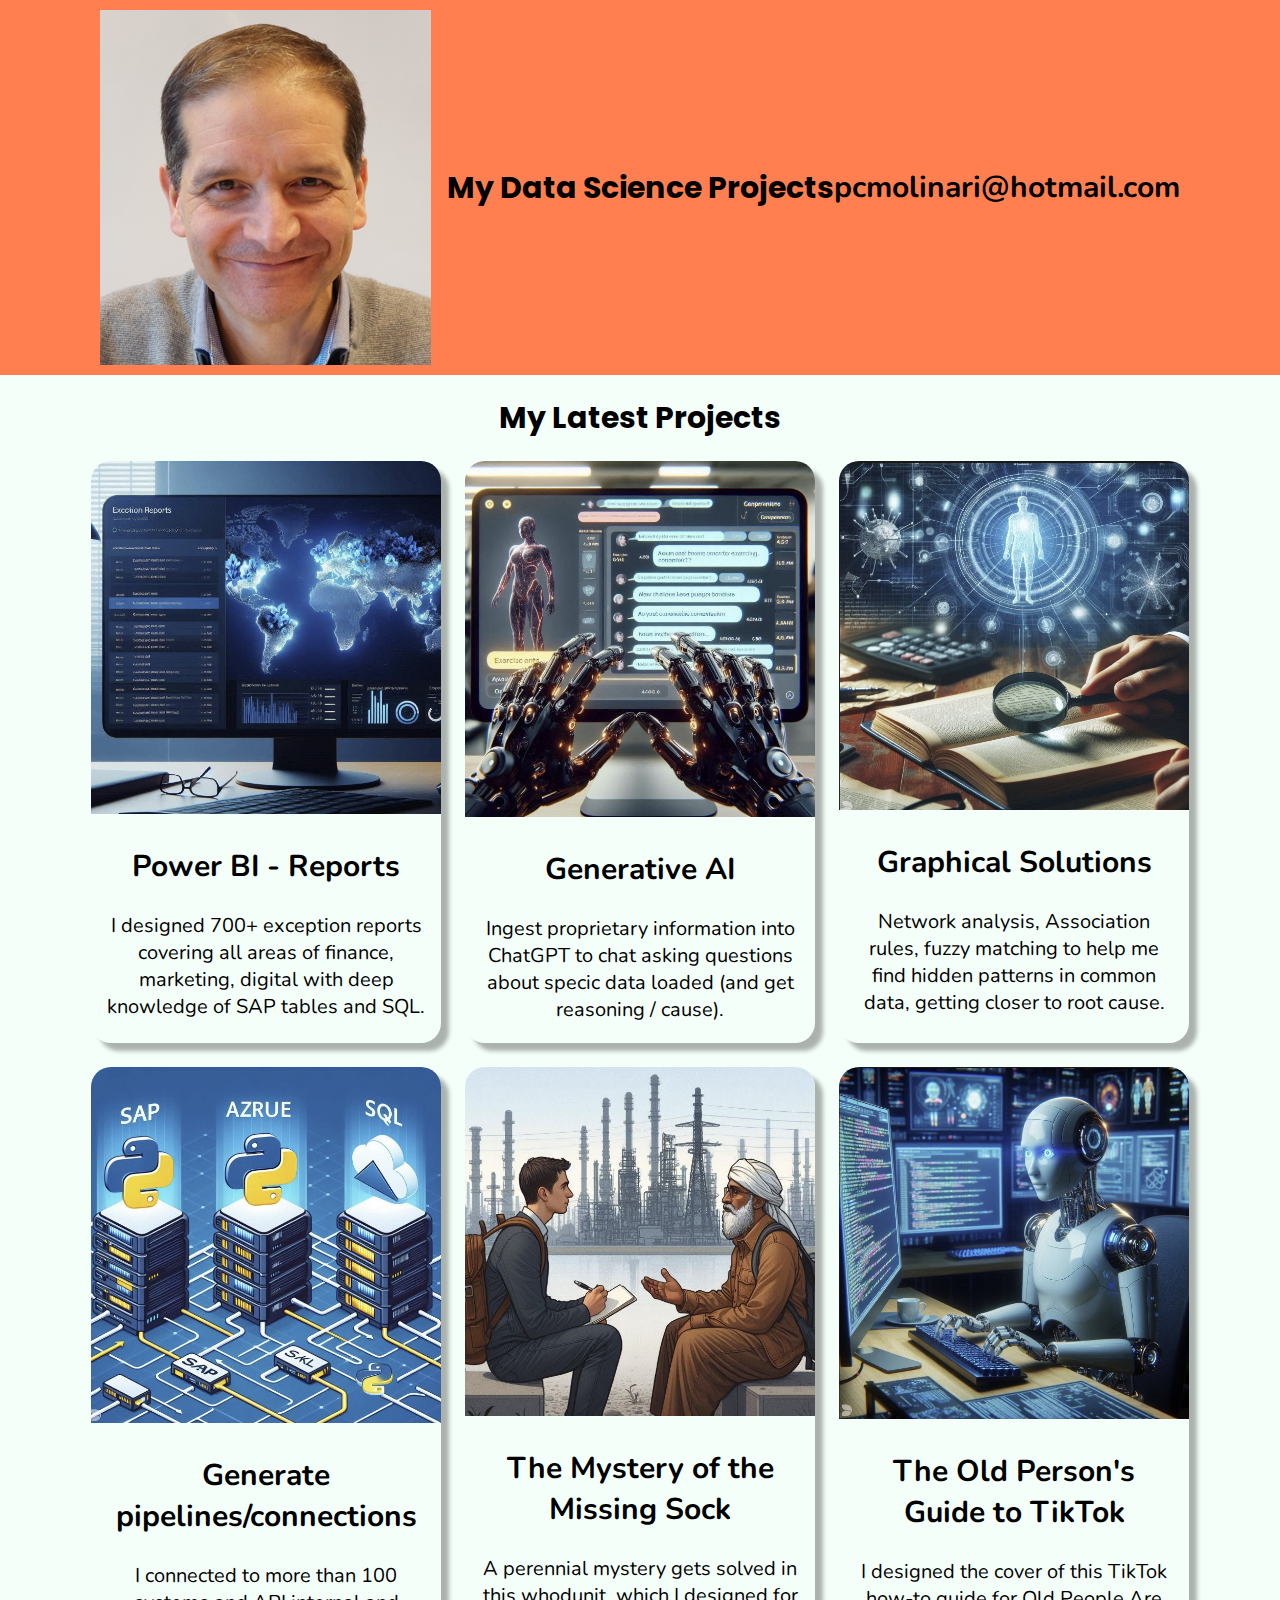
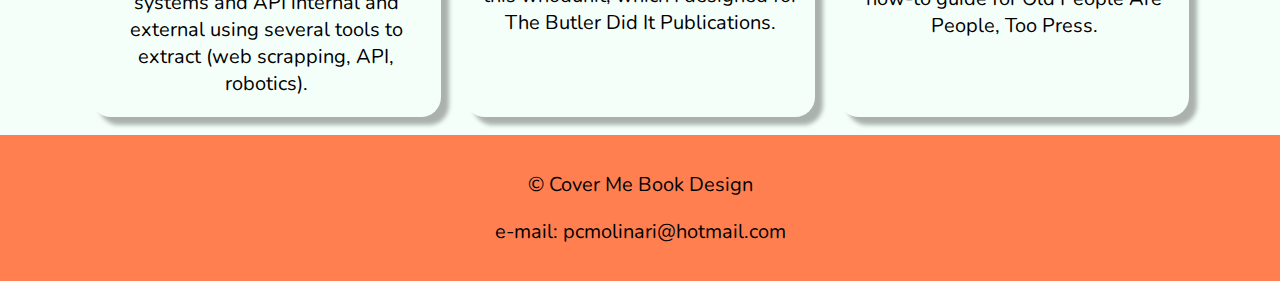
<file: index.html>
<!DOCTYPE html>
<html lang="en">
<head>
    <meta charset="utf-8">
    <meta name="viewport" content="width=device-width, initial-scale=1">
    <link rel="stylesheet" href="styles.css">
    <title>Pablo's Projects</title>
</head>
<body>
    <header>
        <img src="images/logo.png" alt="My portfolio">
        <h1>My Data Science Projects</h1>
	<h2>pcmolinari@hotmail.com</h2></b>
	
    </header>

    <main>
        <h1>My Latest Projects</h1>
        <div class="portfolio">
            <!-- Card 1 -->
            <div class="card">
                <img src="images/portfolio01.jpg" 
                     alt="Power BI - Reports" 
                     class="card-image">
                <h2>Power BI - Reports</h2>
                <p>I designed 700+ exception reports covering all
                    areas of finance, marketing, digital with deep knowledge of SAP
		    tables and SQL.
                </p>
            </div>
            <!-- Card 2 -->
            <div class="card">
                <img src="images/portfolio02.jpg" 
                     alt="Generative AI" 
                     class="card-image">
                <h2>Generative AI</h2>
                <p>Ingest proprietary information into ChatGPT
                    to chat asking questions about specic data loaded (and get reasoning / cause).
                </p>
            </div>
            <!-- Card 3 -->
            <div class="card">
                <img src="images/portfolio03.jpg" 
                     alt="Graphical Solutions" 
                     class="card-image">
                <h2>Graphical Solutions</h2>
                <p>Network analysis, Association rules, fuzzy matching to 
                    help me find hidden patterns in common data, getting closer to root cause.
                </p>
            </div>
            <!-- Card 4 -->
            <div class="card">
                <img src="images/portfolio04.jpg" 
                     alt="Generate pipelines/connections" 
                     class="card-image">
                <h2>Generate pipelines/connections</h2>
                <p>I connected to more than 100 systems and API internal and external
                    using several tools to extract (web scrapping, API, robotics).
                </p>
            </div>
            <!-- Card 5 -->
            <div class="card">
                <img src="images/portfolio05.jpg" 
                     alt="The Mystery of the Missing Sock" 
                     class="card-image">
                <h2>The Mystery of the Missing Sock</h2>
                <p>A perennial mystery gets solved in this whodunit, 
                    which I designed for The Butler Did It Publications.
                </p>
            </div>
            <!-- Card 6 -->
            <div class="card">
                <img src="images/portfolio06.jpg" 
                     alt="The Old Person's Guide to TikTok" 
                     class="card-image">
                <h2>The Old Person's Guide to TikTok</h2>
                <p>I designed the cover of this TikTok how-to guide for 
                    Old People Are People, Too Press.
                </p>
            </div>
        </div>
    </main>

    <footer>
        <p>&copy; Cover Me Book Design</p>
        <p>e-mail: pcmolinari@hotmail.com</p>

    </footer>
</body>
</html>
</file>
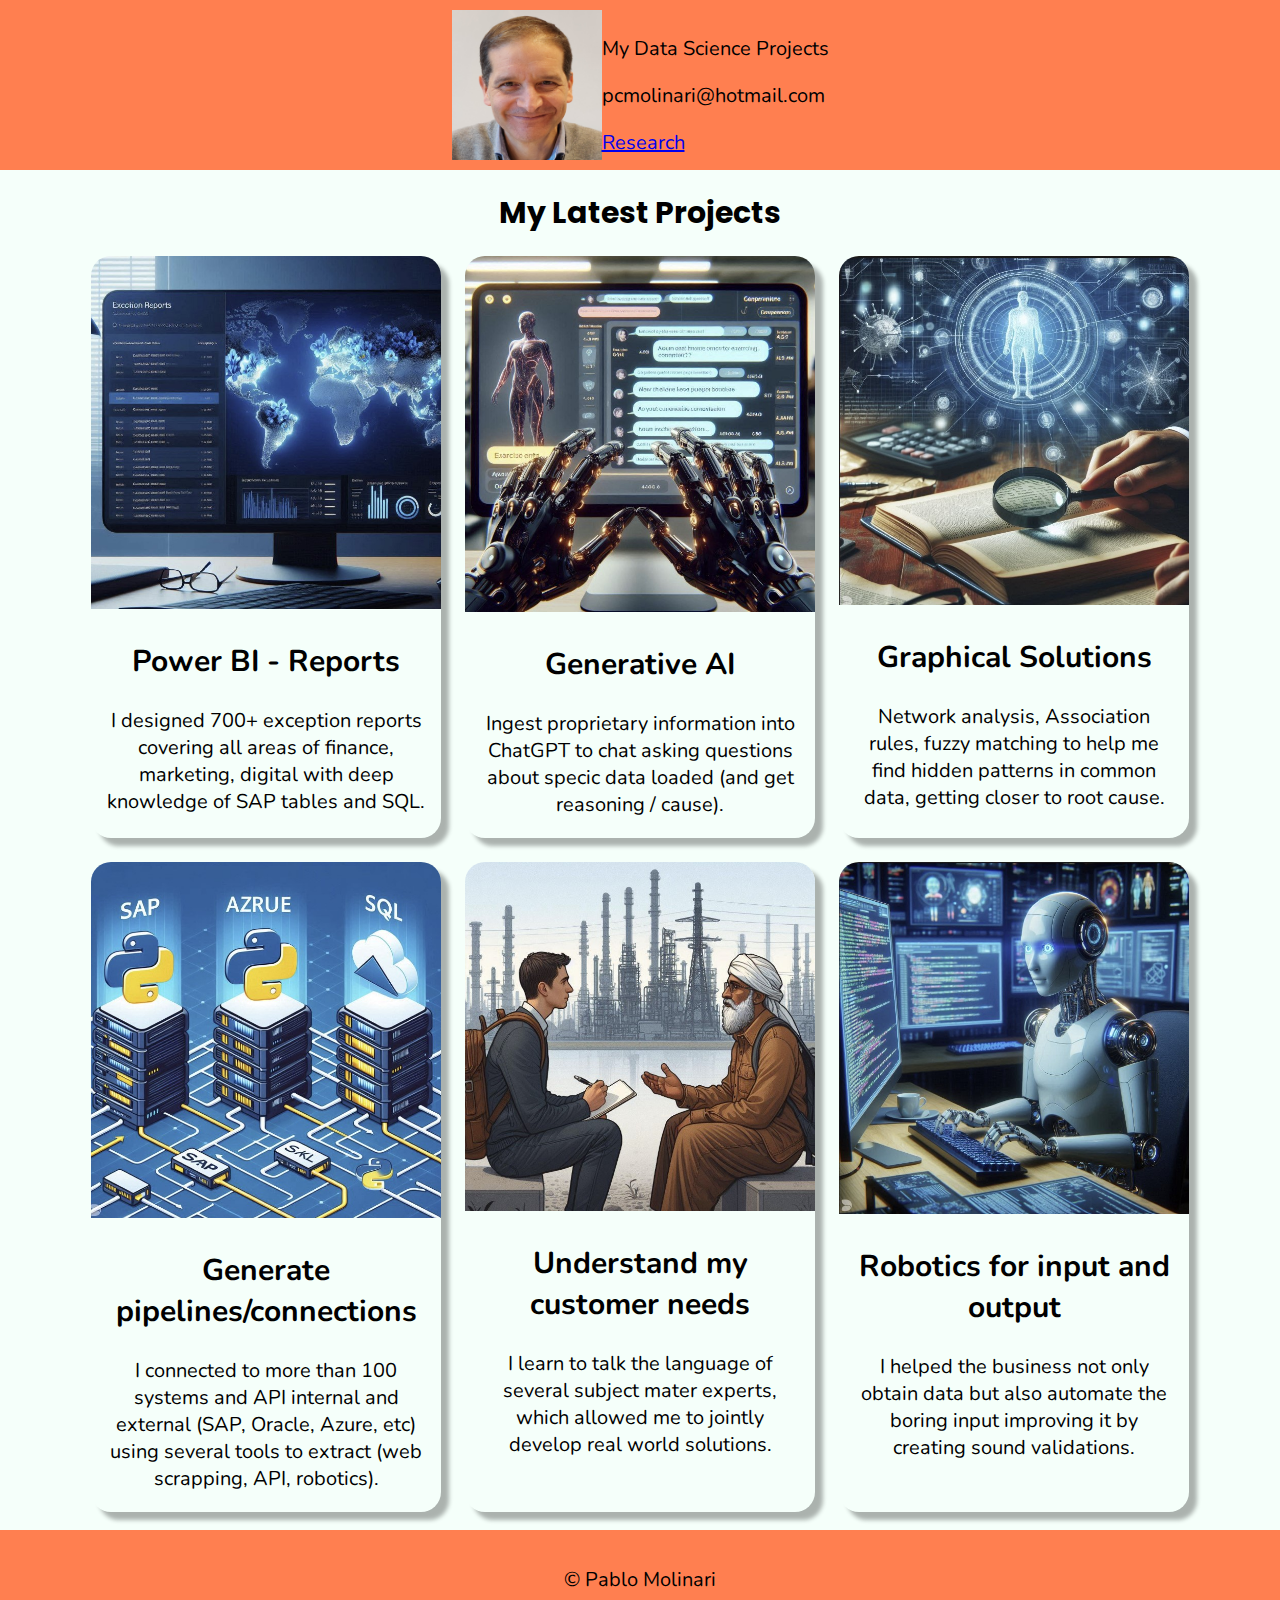
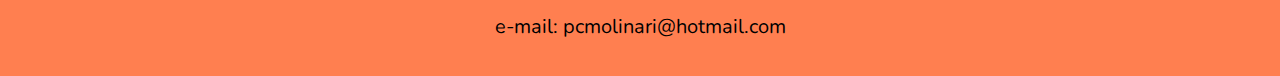
<file: index0.html>
<!DOCTYPE html>
<html lang="en">
<head>
    <meta charset="utf-8">
    <meta name="viewport" content="width=device-width, initial-scale=1">
    <link rel="stylesheet" href="styles.css">
    <title>Pablo's Projects</title>
</head>
<body>
    <header>
       

	<img src="images/logo.png" width="150" height="150" 	style="float:left">

<div class="multiline">
    <p>My Data Science Projects</p>
    <p>pcmolinari@hotmail.com</p>
<a href="https://www.nu.nl">Research</a>

</div>


	
    </header>

    <main>
        <h1>My Latest Projects</h1>
        <div class="portfolio">
            <!-- Card 1 -->
            <div class="card">
                <img src="images/portfolio01.jpg" 
                     alt="Power BI - Reports" 
                     class="card-image">
                <h2>Power BI - Reports</h2>
                <p>I designed 700+ exception reports covering all
                    areas of finance, marketing, digital with deep knowledge of SAP
		    tables and SQL.
                </p>
            </div>
            <!-- Card 2 -->
            <div class="card">
                <img src="images/portfolio02.jpg" 
                     alt="Generative AI" 
                     class="card-image">
                <h2>Generative AI</h2>
                <p>Ingest proprietary information into ChatGPT
                    to chat asking questions about specic data loaded (and get reasoning / cause).
                </p>
            </div>
            <!-- Card 3 -->
            <div class="card">
                <img src="images/portfolio03.jpg" 
                     alt="Graphical Solutions" 
                     class="card-image">
                <h2>Graphical Solutions</h2>
                <p>Network analysis, Association rules, fuzzy matching to 
                    help me find hidden patterns in common data, getting closer to root cause.
                </p>
            </div>
            <!-- Card 4 -->
            <div class="card">
                <img src="images/portfolio04.jpg" 
                     alt="Generate pipelines/connections" 
                     class="card-image">
                <h2>Generate pipelines/connections</h2>
                <p>I connected to more than 100 systems and API internal and external
                    (SAP, Oracle, Azure, etc) using several tools to extract (web scrapping, API, robotics).
                </p>
            </div>
            <!-- Card 5 -->
            <div class="card">
                <img src="images/portfolio05.jpg" 
                     alt="Understand my customer needs" 
                     class="card-image">
                <h2>Understand my customer needs</h2>
                <p>I learn to talk the language of several subject mater experts, 
                    which allowed me to jointly develop real world solutions.
                </p>
            </div>
            <!-- Card 6 -->
            <div class="card">
                <img src="images/portfolio06.jpg" 
                     alt="Robotics for input and output" 
                     class="card-image">
                <h2>Robotics for input and output</h2>
                <p>I helped the business not only obtain data but also automate
                    the boring input improving it by creating sound validations.
                </p>
            </div>
        </div>
    </main>

    <footer>
        <p>&copy; Pablo Molinari</p>
        <p>e-mail: pcmolinari@hotmail.com</p>

    </footer>
</body>
</html>
</file>
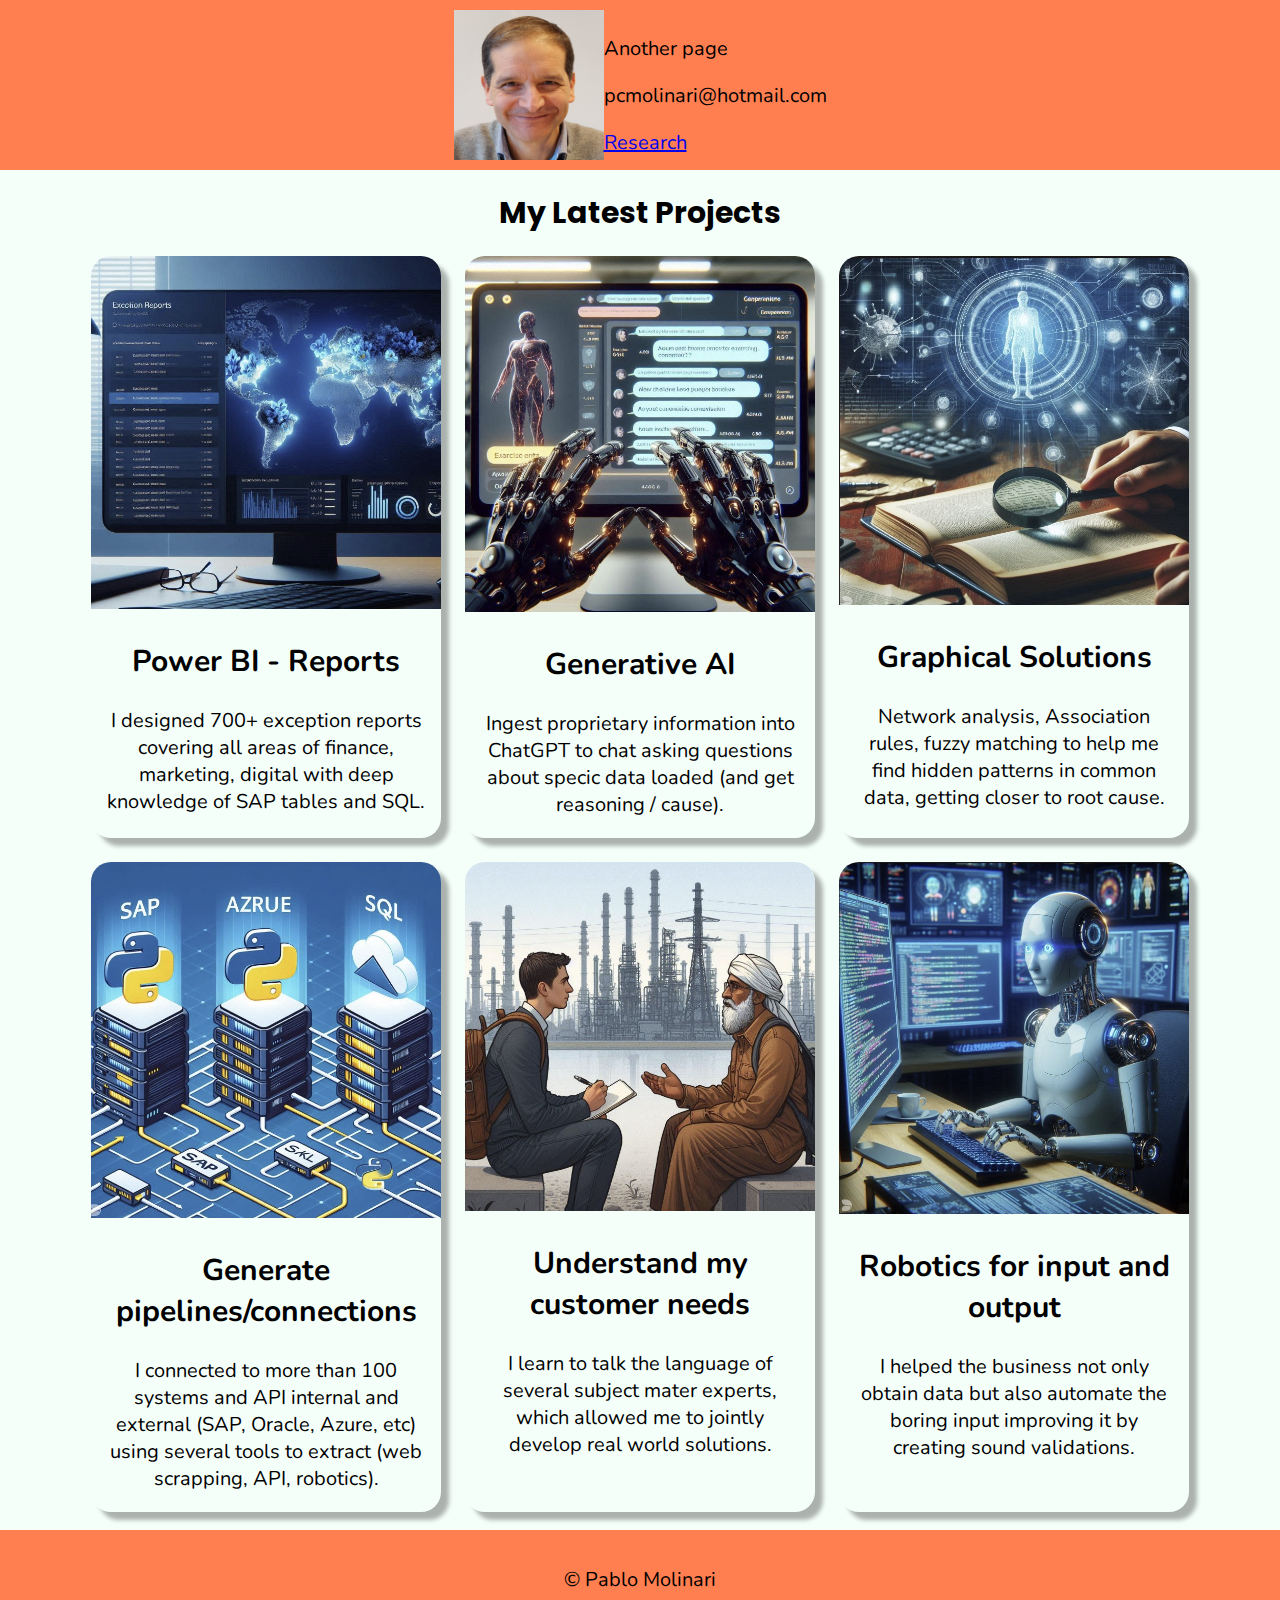
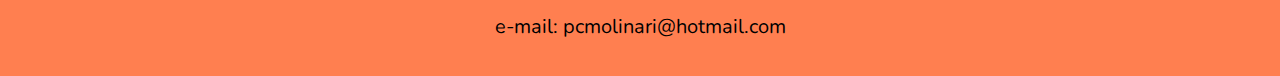
<file: index7.html>
<!DOCTYPE html>
<html lang="en">
<head>
    <meta charset="utf-8">
    <meta name="viewport" content="width=device-width, initial-scale=1">
    <link rel="stylesheet" href="styles.css">
    <title>Pablo's Projects</title>
</head>
<body>
    <header>
       

	<img src="images/logo.png" width="150" height="150" 	style="float:left">

<div class="multiline">
    <p>Another page</p>
    <p>pcmolinari@hotmail.com</p>
<a href="https://www.nu.nl">Research</a>

</div>


	
    </header>

    <main>
        <h1>My Latest Projects</h1>
        <div class="portfolio">
            <!-- Card 1 -->
            <div class="card">
                <img src="images/portfolio01.jpg" 
                     alt="Power BI - Reports" 
                     class="card-image">
                <h2>Power BI - Reports</h2>
                <p>I designed 700+ exception reports covering all
                    areas of finance, marketing, digital with deep knowledge of SAP
		    tables and SQL.
                </p>
            </div>
            <!-- Card 2 -->
            <div class="card">
                <img src="images/portfolio02.jpg" 
                     alt="Generative AI" 
                     class="card-image">
                <h2>Generative AI</h2>
                <p>Ingest proprietary information into ChatGPT
                    to chat asking questions about specic data loaded (and get reasoning / cause).
                </p>
            </div>
            <!-- Card 3 -->
            <div class="card">
                <img src="images/portfolio03.jpg" 
                     alt="Graphical Solutions" 
                     class="card-image">
                <h2>Graphical Solutions</h2>
                <p>Network analysis, Association rules, fuzzy matching to 
                    help me find hidden patterns in common data, getting closer to root cause.
                </p>
            </div>
            <!-- Card 4 -->
            <div class="card">
                <img src="images/portfolio04.jpg" 
                     alt="Generate pipelines/connections" 
                     class="card-image">
                <h2>Generate pipelines/connections</h2>
                <p>I connected to more than 100 systems and API internal and external
                    (SAP, Oracle, Azure, etc) using several tools to extract (web scrapping, API, robotics).
                </p>
            </div>
            <!-- Card 5 -->
            <div class="card">
                <img src="images/portfolio05.jpg" 
                     alt="Understand my customer needs" 
                     class="card-image">
                <h2>Understand my customer needs</h2>
                <p>I learn to talk the language of several subject mater experts, 
                    which allowed me to jointly develop real world solutions.
                </p>
            </div>
            <!-- Card 6 -->
            <div class="card">
                <img src="images/portfolio06.jpg" 
                     alt="Robotics for input and output" 
                     class="card-image">
                <h2>Robotics for input and output</h2>
                <p>I helped the business not only obtain data but also automate
                    the boring input improving it by creating sound validations.
                </p>
            </div>
        </div>
    </main>

    <footer>
        <p>&copy; Pablo Molinari</p>
        <p>e-mail: pcmolinari@hotmail.com</p>

    </footer>
</body>
</html>
</file>
<file: styles.css>
/* Import Google Fonts */
@import url('https://fonts.googleapis.com/css2?family=Nunito&family=Poppins&display=swap');

/* General settings */
body {
    background-color: mintcream;
    margin: 0;
    font-size: 20px;
    font-family: 'Nunito', sans-serif;
}
/* Header */
header {
    background-color: coral;
    padding: 10px;
    display: flex;
    justify-content: center;
    align-items: center;
    flex-wrap: wrap;
}

header h1 {
    font-size: 30px;
    font-family: 'Poppins', sans-serif;
    padding-left: 16px;
}

/* Main */
main {
    text-align: center;
    margin: 18px;
}

main h1 {
    font-size: 30px;
    font-family: 'Poppins', sans-serif;
}

/* Portfolio */
.portfolio {
    display: flex;
    flex-wrap: wrap;
    gap: 24px;
    justify-content: center;
}

/* Card */
.card {
    min-width: 200px;
    max-width: 350px;
    box-shadow: 8px 8px 4px rgba(0, 0, 0, 0.3);
    border-radius: 20px;
    overflow: hidden;
}

.card img {
    width: 100%;
    margin: 0;
    padding: 0;
}

.card h2, .card p {
    padding: 0 16px;
}

/* Footer */
footer {
    background-color: coral;
    padding: 16px;
    text-align: center;
}
</file>
